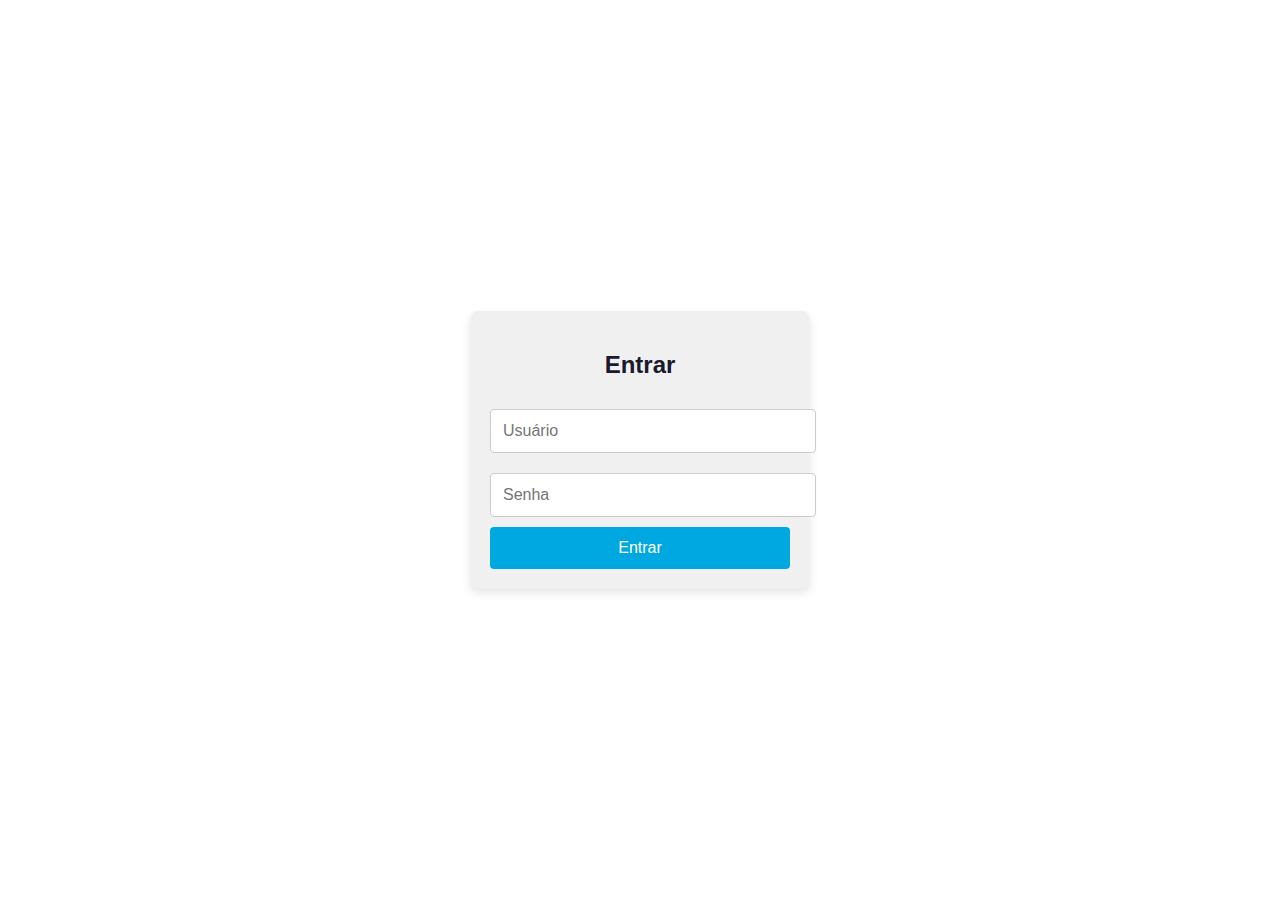
<file: indexentrar.html>
<!DOCTYPE html>
<html lang="pt-BR">
<head>
    <meta charset="UTF-8">
    <meta name="viewport" content="width=device-width, initial-scale=1.0">
    <title>Aba Entrar</title>
    <style>
        body {
            font-family: Arial, sans-serif;
            background-color: #ffffff; /* Fundo branco */
            color: #020458;
            display: flex;
            justify-content: center;
            align-items: center;
            height: 100vh;
            margin: 0;
        }
        .container {
            background-color: #f0f0f0; /* Fundo claro para o formulário */
            padding: 20px;
            border-radius: 8px;
            box-shadow: 0 4px 10px rgba(0, 0, 0, 0.1);
            width: 300px;
        }
        h2 {
            text-align: center;
            margin-bottom: 20px;
            color: #1a1a2e; /* Azul escuro para o título */
        }
        input[type="text"],
        input[type="password"] {
            width: 100%;
            padding: 12px; /* Aumentar o padding */
            margin: 10px 0;
            border: 1px solid #ccc; /* Borda leve */
            border-radius: 4px;
            background-color: #ffffff; /* Fundo branco para os campos */
            color: #020458;
            font-size: 16px; /* Aumentar o tamanho da fonte */
            transition: border-color 0.3s;
        }
        input:focus {
            border-color: #00a8e1; /* Cor da borda ao focar */
            outline: none; /* Remove o contorno padrão */
        }
        button {
            width: 100%;
            padding: 12px;
            background-color: #00a8e1; /* Azul vibrante */
            color: #ffffff;
            border: none;
            border-radius: 4px;
            cursor: pointer;
            font-size: 16px; /* Aumentar o tamanho da fonte do botão */
            transition: background-color 0.3s;
        }
        button:hover {
            background-color: #0097c7; /* Azul mais escuro ao passar o mouse */
        }
    </style>
</head>
<body>
    <div class="container">
        <h2>Entrar</h2>
        <form>
            <input type="text" placeholder="Usuário" required>
            <input type="password" placeholder="Senha" required>
            <button type="submit">Entrar</button>
        </form>
    </div>
</body>
</html>
</file>
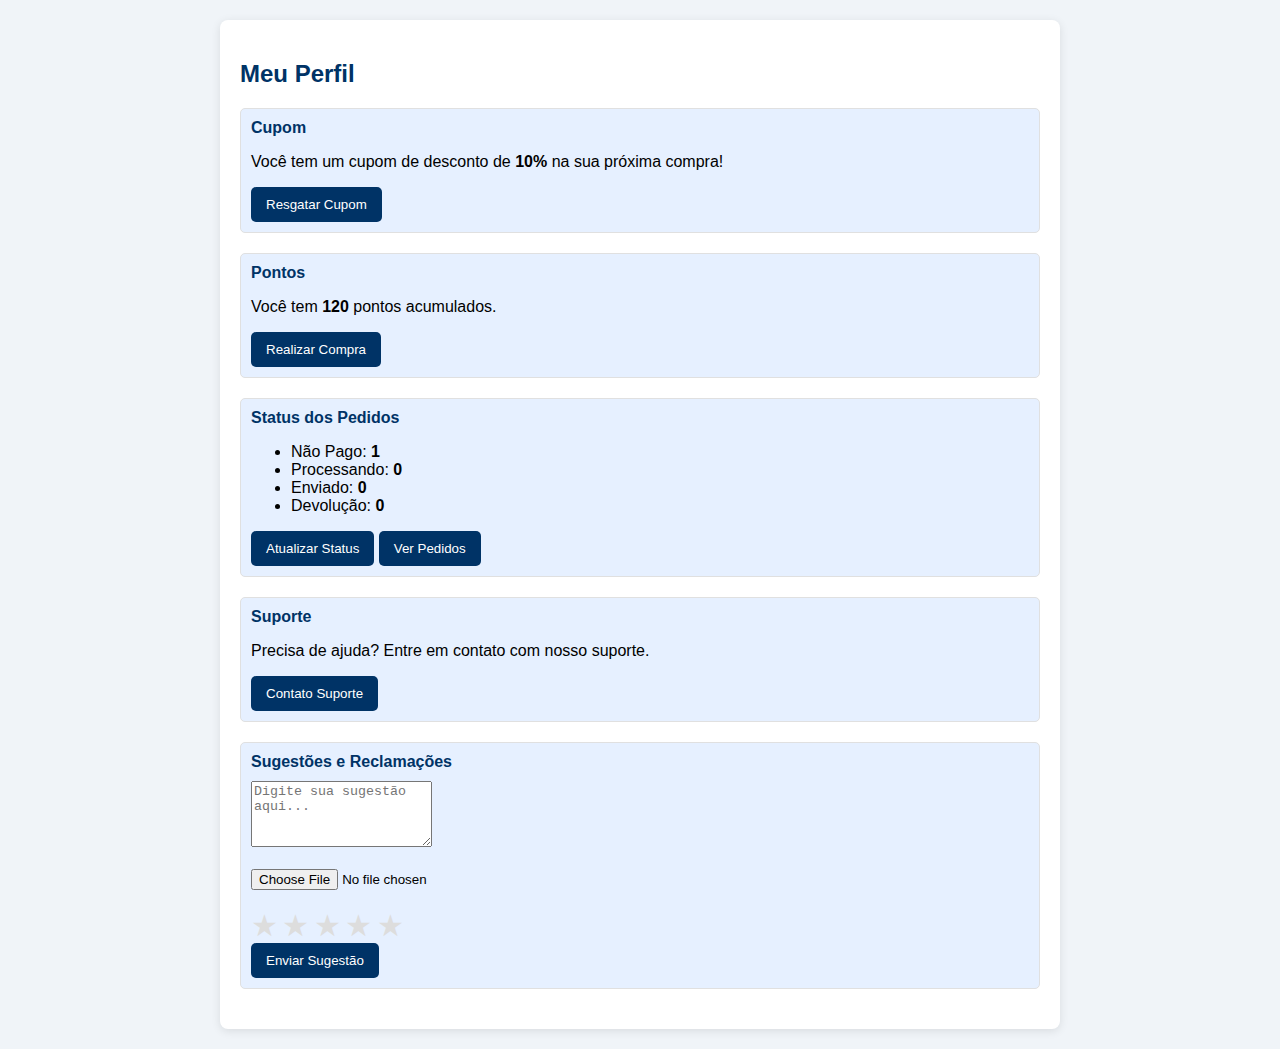
<file: perfil.html>
<!DOCTYPE html>
<html lang="pt-BR">
<head>
    <meta charset="UTF-8">
    <meta name="viewport" content="width=device-width, initial-scale=1.0">
    <title>Perfil</title>
    <style>
        body {
            font-family: Arial, sans-serif;
            margin: 0;
            padding: 20px;
            background-color: #f0f4f8;
        }
        .container {
            max-width: 800px;
            margin: auto;
            background: #fff;
            border-radius: 8px;
            box-shadow: 0 2px 10px rgba(0, 0, 0, 0.1);
            padding: 20px;
        }
        h2 {
            color: #003366; /* Azul escuro */
        }
        .section {
            margin-bottom: 20px;
            padding: 10px;
            border: 1px solid #e0e0e0;
            border-radius: 5px;
            background-color: #e6f0ff; /* Azul claro */
        }
        .section-title {
            font-weight: bold;
            margin-bottom: 10px;
            color: #003366; /* Azul escuro */
        }
        .button {
            display: inline-block;
            padding: 10px 15px;
            background-color: #003366; /* Azul escuro */
            color: #fff;
            border: none;
            border-radius: 5px;
            text-decoration: none;
            transition: background-color 0.3s;
            cursor: pointer;
        }
        .button:hover {
            background-color: #002244; /* Azul mais escuro */
        }
        .star-rating {
            display: inline-block;
            direction: rtl;
        }
        .star-rating input {
            display: none;
        }
        .star-rating label {
            font-size: 30px;
            color: #ddd;
            cursor: pointer;
        }
        .star-rating input:checked ~ label {
            color: #f39c12;
        }
        .star-rating label:hover,
        .star-rating label:hover ~ label {
            color: #f39c12;
        }
    </style>
</head>
<body>

<div class="container">
    <h2>Meu Perfil</h2>

    <div class="section">
        <div class="section-title">Cupom</div>
        <p>Você tem um cupom de desconto de <strong><span id="cupom-valor">10%</span></strong> na sua próxima compra!</p>
        <button class="button" onclick="usarCupom()" aria-label="Usar cupom">Resgatar Cupom</button>
    </div>

    <div class="section">
        <div class="section-title">Pontos</div>
        <p>Você tem <strong><span id="pontos-valor">120</span></strong> pontos acumulados.</p>
        <button class="button" onclick="realizarCompra()" aria-label="Realizar compra">Realizar Compra</button>
    </div>

    <div class="section">
        <div class="section-title">Status dos Pedidos</div>
        <ul id="status-pedidos">
            <li>Não Pago: <strong><span id="nao-pago">1</span></strong></li>
            <li>Processando: <strong><span id="processando">0</span></strong></li>
            <li>Enviado: <strong><span id="enviado">0</span></strong></li>
            <li>Devolução: <strong><span id="devolucao">0</span></strong></li>
        </ul>
        <button class="button" onclick="atualizarStatus()" aria-label="Atualizar status">Atualizar Status</button>
        <button class="button" onclick="verPedidos()" aria-label="Ver pedidos">Ver Pedidos</button>
    </div>

    <div class="section">
        <div class="section-title">Suporte</div>
        <p>Precisa de ajuda? Entre em contato com nosso suporte.</p>
        <button class="button" onclick="contatoSuporte()" aria-label="Contato suporte">Contato Suporte</button>
    </div>

    <div class="section">
        <div class="section-title">Sugestões e Reclamações</div>
        <form id="sugestao-form" onsubmit="enviarSugestao(event)">
            <textarea id="sugestao-texto" rows="4" placeholder="Digite sua sugestão aqui..." required></textarea>
            <br><br>
            <input type="file" id="sugestao-foto" accept="image/*">
            <br><br>
            <div class="star-rating">
                <input type="radio" id="star5" name="rating" value="5"><label for="star5">★</label>
                <input type="radio" id="star4" name="rating" value="4"><label for="star4">★</label>
                <input type="radio" id="star3" name="rating" value="3"><label for="star3">★</label>
                <input type="radio" id="star2" name="rating" value="2"><label for="star2">★</label>
                <input type="radio" id="star1" name="rating" value="1"><label for="star1">★</label>
            </div>
            <br>
            <button type="submit" class="button">Enviar Sugestão</button>
        </form>
    </div>
</div>

<script>
    // Função para simular a realização de uma compra e adicionar pontos
    function realizarCompra() {
        const pontosElemento = document.getElementById('pontos-valor');
        let pontos = parseInt(pontosElemento.innerText);
        const pontosGanho = 20; // Pontos ganhos por compra
        pontos += pontosGanho;
        pontosElemento.innerText = pontos;
        alert('Compra realizada! Você ganhou ' + pontosGanho + ' pontos. Agora você tem ' + pontos + ' pontos.');

        // Atualiza o status do pedido após a compra
        document.getElementById('nao-pago').innerText = 0;
        document.getElementById('processando').innerText = 1;
    }

    // Função para usar o cupom
    function usarCupom() {
        const cupom = document.getElementById('cupom-valor').innerText;
        alert('Você usou o cupom de desconto de ' + cupom + ' na sua próxima compra!');
    }

    // Função para visualizar pontos
    function verMeusPontos() {
        const pontos = document.getElementById('pontos-valor').innerText;
        alert('Você tem ' + pontos + ' pontos acumulados.');
    }

    // Função para simular a atualização do status dos pedidos
    function atualizarStatus() {
        const processando = document.getElementById('processando');
        const enviado = document.getElementById('enviado');

        // Atualiza o status: Processando -> Enviado
        if (parseInt(processando.innerText) > 0) {
            processando.innerText = 0;
            enviado.innerText = 1;
            alert('Seu pedido foi enviado!');
        } else {
            alert('Não há pedidos em processamento para atualizar.');
        }
    }

    // Função para visualizar pedidos
    function verPedidos() {
        const naoPago = document.getElementById('nao-pago').innerText;
        const processando = document.getElementById('processando').innerText;
        const enviado = document.getElementById('enviado').innerText;
        const devolucao = document.getElementById('devolucao').innerText;

        alert('Status dos seus pedidos:\n' +
              'Não Pago: ' + naoPago + '\n' +
              'Processando: ' + processando + '\n' +
              'Enviado: ' + enviado + '\n' +
              'Devolução: ' + devolucao);
    }

    // Função para contato com suporte
    function contatoSuporte() {
        alert('Para entrar em contato com o suporte, envie um e-mail para suporte@exemplo.com.');
    }

    // Função para enviar sugestão
    function enviarSugestao(event) {
        event.preventDefault(); // Impede o envio padrão do formulário

        const texto = document.getElementById('sugestao-texto').value;
        const foto = document.getElementById('sugestao-foto').files[0];
        const rating = document.querySelector('input[name="rating"]:checked');

        let ratingValor = rating ? rating.value : 'Nenhuma avaliação';

        let mensagem = 'Sugestão enviada com sucesso!\n' +
                       'Texto: ' + texto + '\n' +
                       'Foto: ' + (foto ? foto.name : 'Nenhuma foto enviada') + '\n' +
                       'Avaliação: ' + ratingValor + ' estrelas';

        alert(mensagem);
        
        // Limpar o formulário
        document.getElementById('sugestao-form').reset();
    }
</script>

</body>
</html>
</file>
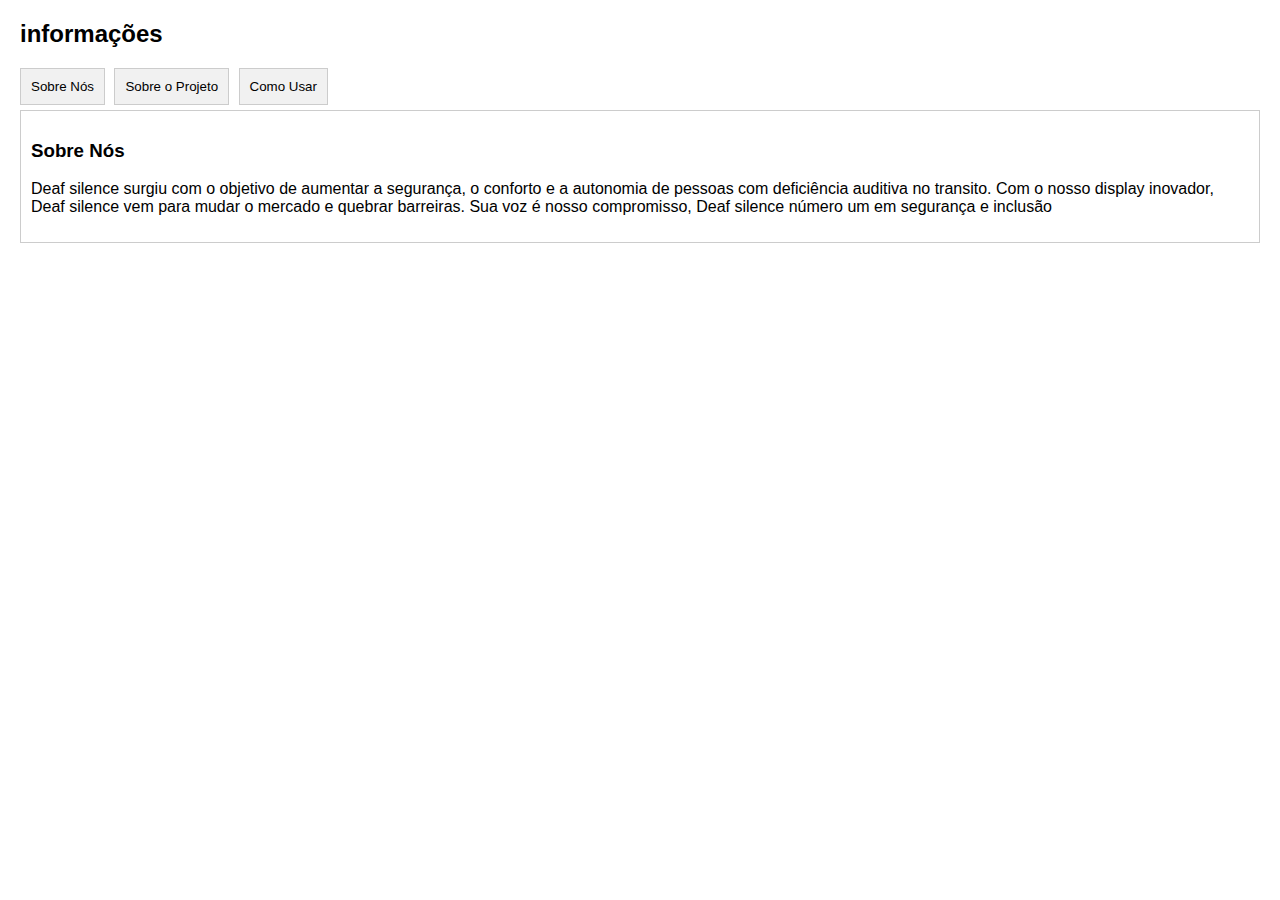
<file: sobrenos.html>
<!DOCTYPE html>
<html lang="pt-BR">
<head>
    <meta charset="UTF-8">
    <meta name="viewport" content="width=device-width, initial-scale=1.0">
    <title>Sobre Nós</title>
    <style>
        body {
            font-family: Arial, sans-serif;
            margin: 20px;
        }
        .tab {
            display: none;
            border: 1px solid #ccc;
            padding: 10px;
            margin-top: 5px;
        }
        .tab-button {
            background-color: #f1f1f1;
            border: 1px solid #ccc;
            padding: 10px;
            cursor: pointer;
            margin-right: 5px;
        }
        .active {
            background-color: #ddd;
        }
    </style>
</head>
<body>

<h2>informações</h2>

<div>
    <button class="tab-button" onclick="showTab('info1')">Sobre Nós</button>
    <button class="tab-button" onclick="showTab('info2')">Sobre o Projeto</button>
    <button class="tab-button" onclick="showTab('info3')">Como Usar</button>
</div>

<div id="info1" class="tab">
    <h3>Sobre Nós</h3>
    <p>Deaf silence surgiu com o objetivo de aumentar a segurança, o conforto e a autonomia de pessoas com deficiência auditiva no transito. Com o nosso display inovador, Deaf silence vem para mudar o mercado e quebrar barreiras.
        Sua voz é nosso compromisso, Deaf silence número um em segurança e inclusão</p>
</div>

<div id="info2" class="tab">
    <h3>Sobre o Projeto</h3>
    <p>Esta é a descrição da segunda informação.</p>
</div>

<div id="info3" class="tab">
    <h3>Como Usar</h3>
    <p>Esta é a descrição da terceira informação.</p>
</div>

<script>
    function showTab(tabId) {
        // Esconder todas as abas
        const tabs = document.querySelectorAll('.tab');
        tabs.forEach(tab => tab.style.display = 'none');

        // Remover a classe ativa de todos os botões
        const buttons = document.querySelectorAll('.tab-button');
        buttons.forEach(button => button.classList.remove('active'));

        // Mostrar a aba correspondente
        document.getElementById(tabId).style.display = 'block';

        // Adicionar a classe ativa ao botão correspondente
        event.target.classList.add('active');
    }

    // Mostrar a primeira aba por padrão
    showTab('info1');
</script>

</body>
</html>
</file>
